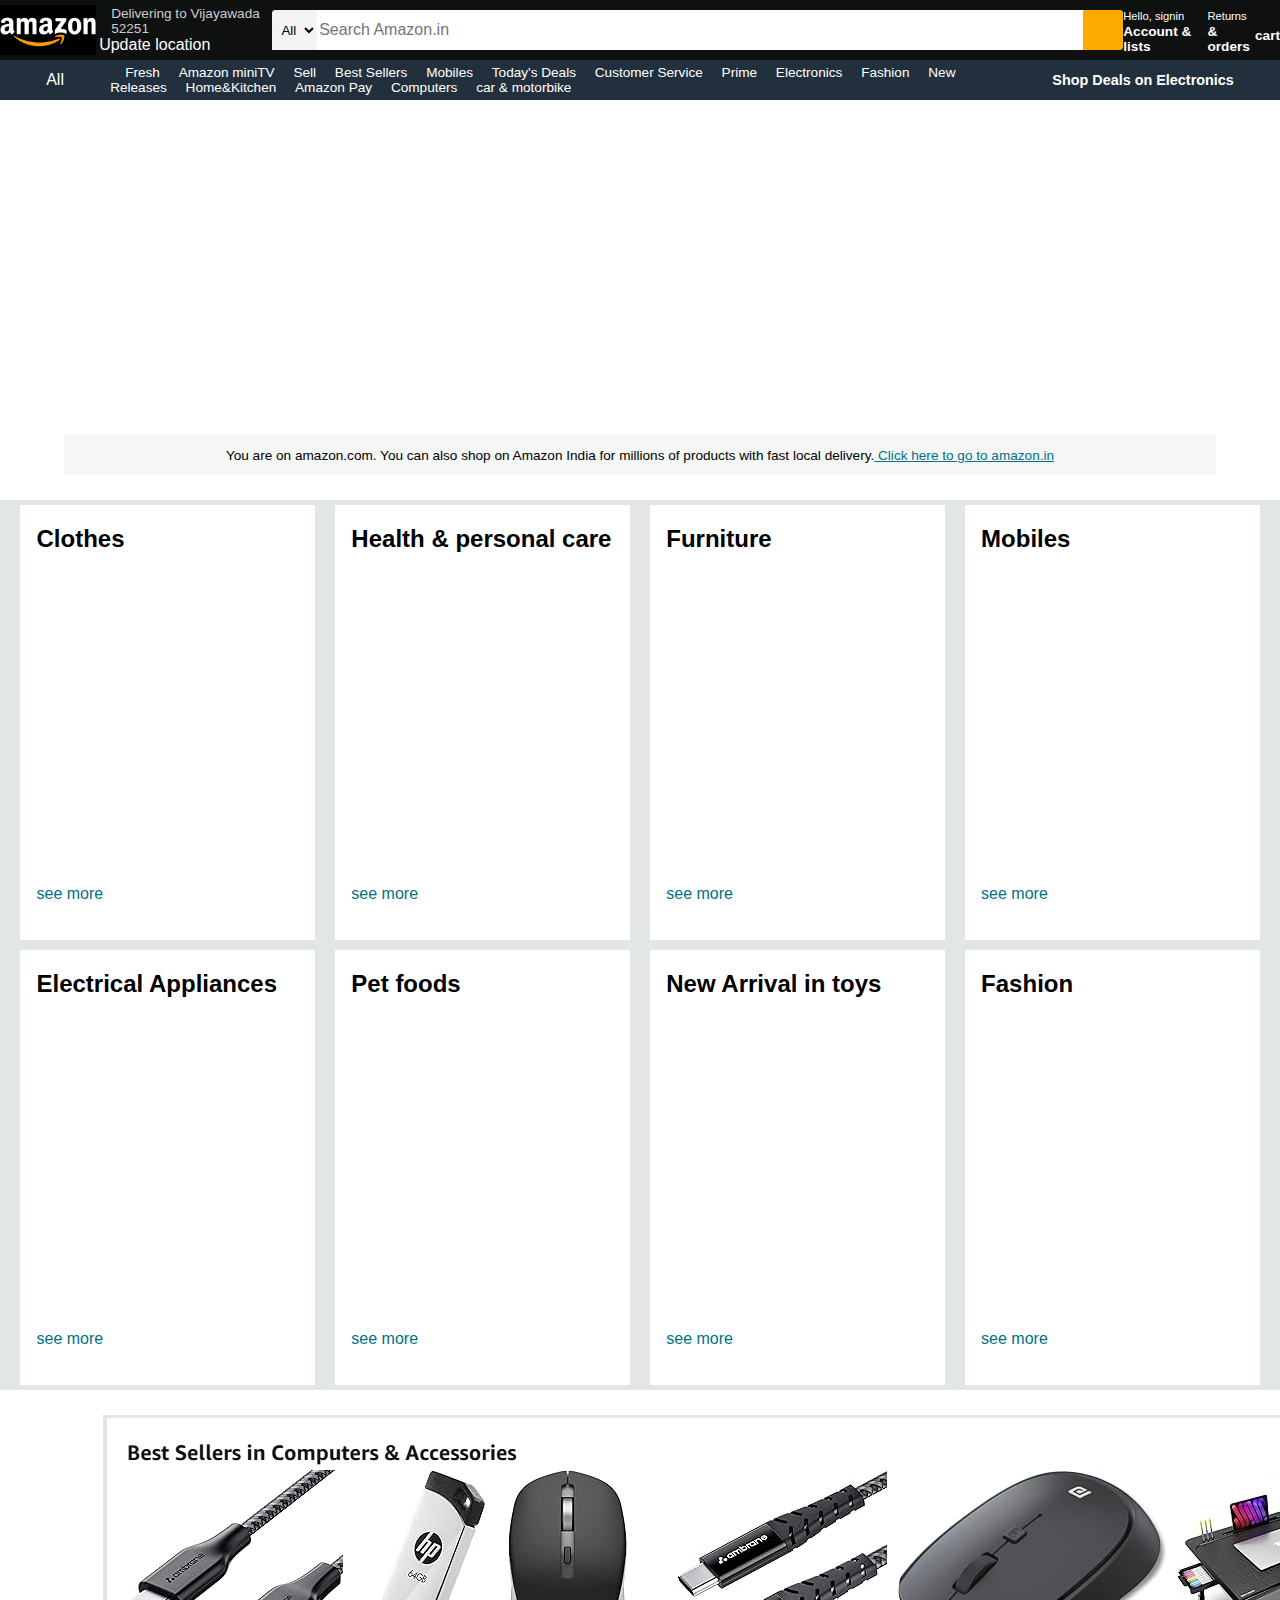
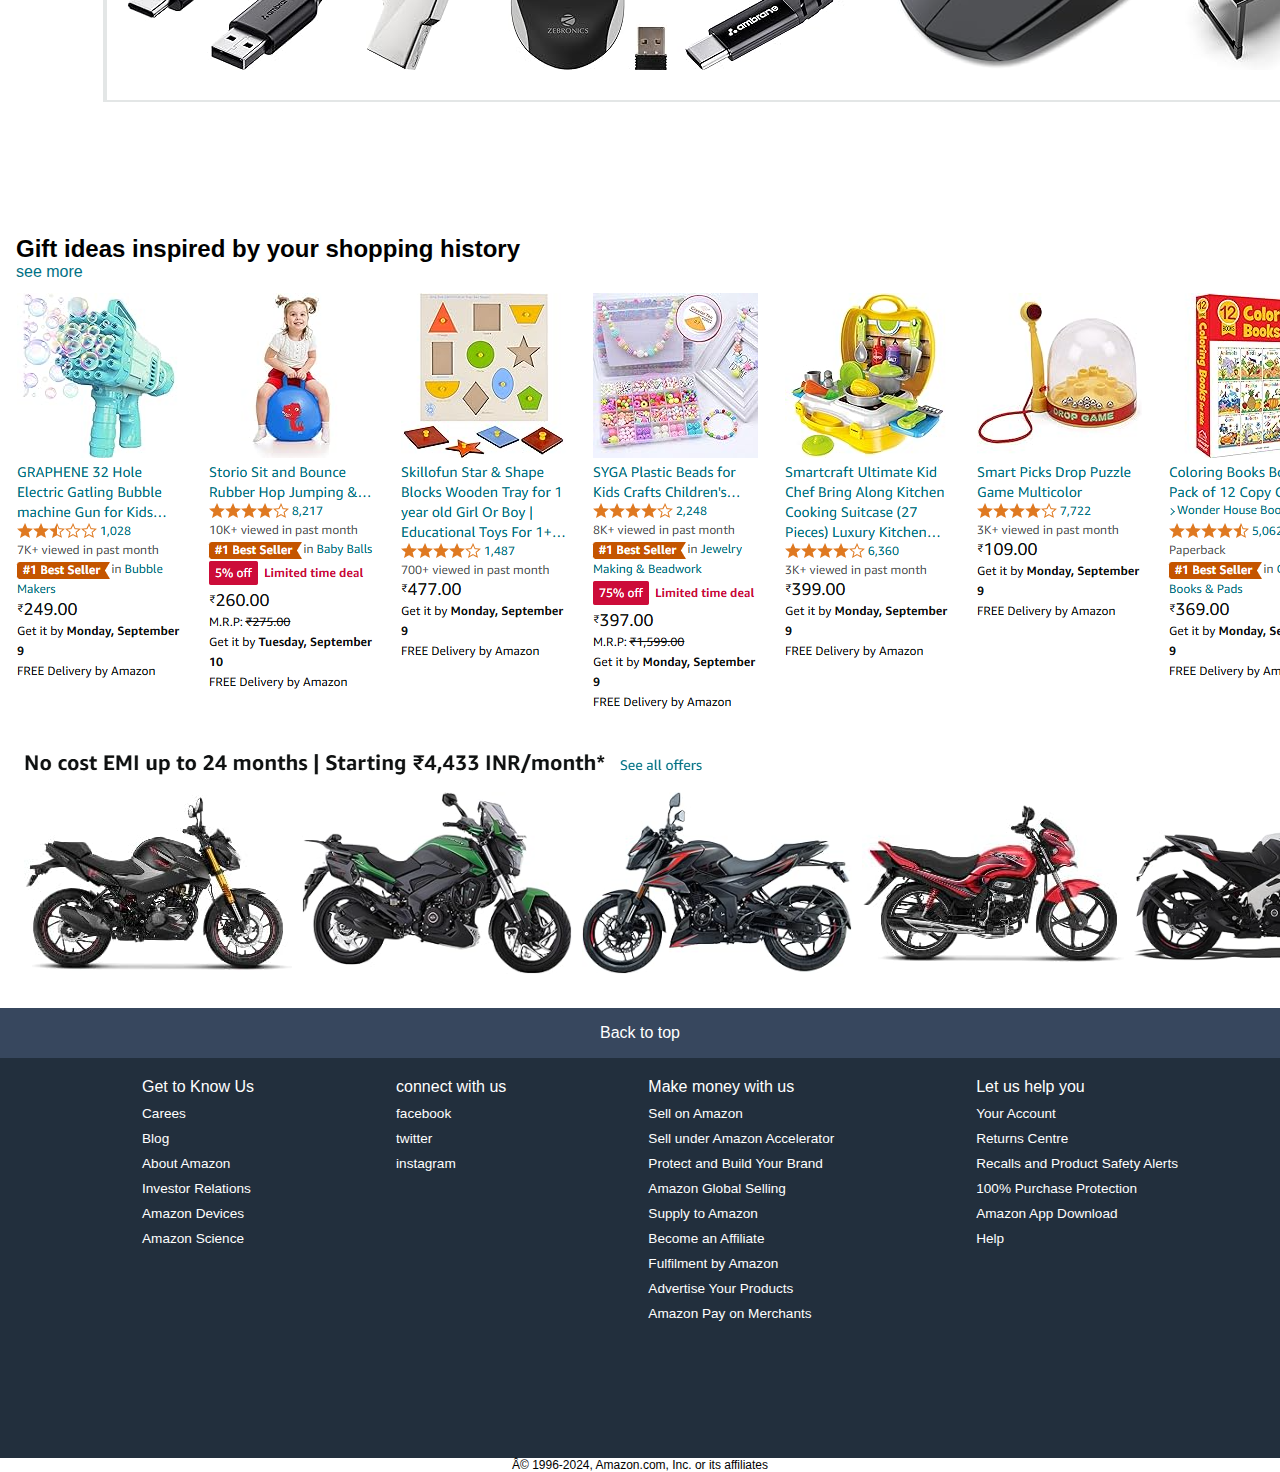
<file: index.html>
<!DOCTYPE html>
<html lang="en">
<head>
    <met a charset="UTF-8">
    <meta name="viewport" content="width=device-width, initial-scale=1.0">
    <title>amazon.in</title>
    <link rel="stylesheet" href="https://cdnjs.cloudflare.com/ajax/libs/font-awesome/6.5.1/css/all.min.css" integrity="sha512-DTOQO9RWCH3ppGqcWaEA1BIZOC6xxalwEsw9c2QQeAIftl+Vegovlnee1c9QX4TctnWMn13TZye+giMm8e2LwA==" crossorigin="anonymous" referrerpolicy="no-referrer" />
    <link rel="stylesheet" href="amazon.css">
</head>
<body>
    <header>
        <div class="navbar">
            <div class="nav-logo border">
                <div class="logo1"></div>
            </div>

            <div class="navaddress border">
                <p class="add-first">Delivering to Vijayawada 52251</p>
                <div class="add-icon">
                    <i class="fa-solid fa-location-dot"></i>
                    <p class="add-second">Update location</p>
                </div>
            </div>

            <div class="nav-search border">
                <select class="search-select">
                    <option>All</option>
                </select>
                <input placeholder="Search Amazon.in" class="search-input">
                <div class="search-icon">
                    <i class="fa-solid fa-magnifying-glass"></i>
                </div>
            </div>
            
            <div class="nav-signin border">
                <p><span>Hello, signin</span></p>
                <p class="nav-second">Account & lists</p>
            </div>

            <div class="nav-returns border">
                <p><span>Returns</span></p>
                <p class="nav-second"> & orders</p>
            </div>

            <div class="nav-cart border">
                <i class="fa-solid fa-cart-shopping"></i>
                cart
            </div>
        </div>

        <div class="panel">
            <div class="panel-all">
                <i class="fa-solid fa-bars"></i>
                    All
            </div>
        <div class="panel-options">
            <p class="h">Fresh</p>
            <P class="h">Amazon miniTV</P>
            <p class="h">Sell</p>
            <p class="h">Best Sellers</p>
            <p class="h">Mobiles</p>
            <p class="h">Today's Deals</p>
            <p class="h">Customer Service</p>
            <p class="h">Prime</p>
            <p class="h">Electronics</p>
            <p class="h">Fashion</p>
            <p class="h">New Releases</p>
            <p class="h">Home&Kitchen</p>
            <p class="h">Amazon Pay</p>
            <p class="h">Computers</p>
            <p class="h">car & motorbike</p>
        </div>
        <div class="panel-deals"> Shop Deals on Electronics</div>
        </div>
    </header>

    <div class="toys-section">
            <div class="toys-msg">
                <p>You are on amazon.com. You can also shop on Amazon India for millions of products with fast local delivery.<a href="https://www.amazon.in/?&tag=googhydrabk1-21&ref=pd_sl_7hz2t19t5c_e&adgrpid=155259815513&hvpone=&hvptwo=&hvadid=678802104188&hvpos=&hvnetw=g&hvrand=1780154906346580432&hvqmt=e&hvdev=c&hvdvcmdl=&hvlocint=&hvlocphy=9303117&hvtargid=kwd-10573980&hydadcr=14453_2371562&gad_source=1" target="main"> Click here to go to amazon.in</a></p>
            </div>
    </div>

    <div class="shop-section">
        <div class="box1 box">
            <div class="box-content">
                <h2>Clothes</h2>
                <div class="box-img" style="background-image: url('https://th.bing.com/th/id/OIP.hhW_d58wv2LV3tSwFiHt_gHaLH?rs=1&pid=ImgDetMain');"></div>
                <p>see more</p>
            </div>
        </div>
        <div class="box2 box">
            <div class="box-content">
                <h2>Health & personal care</h2>
                <div class="box-img" style="background-image: url('https://m.media-amazon.com/images/I/81M6h+FH8ZL._SL1500_.jpg');"></div>
                <p>see more</p>
            </div>
        </div>
        <div class="box3 box">
            <div class="box-content">
                <h2>Furniture</h2>
                <div class="box-img" style="background-image: url('https://m.media-amazon.com/images/I/51G70IXicML._SX300_SY300_QL70_FMwebp_.jpg');"></div>
                <p>see more</p>
            </div>
        </div>
        <div class="box4 box">
            <div class="box-content">
                <h2>Mobiles</h2>
                <div class="box-img" style="background-image: url('https://m.media-amazon.com/images/I/81c50PU+lpL._SL1500_.jpg');"></div>
                <p>see more</p>
            </div>
        </div>
    </div>

    <div class="shop-section">
        <div class="box5 box">
            <div class="box-content">
                <h2>Electrical Appliances</h2>
                <div class="box-img" style="background-image: url('https://m.media-amazon.com/images/I/61pzTsT7ZgL._SL1500_.jpg');"></div>
                <p>see more</p>
            </div>
        </div>
        <div class="box6 box">
            <div class="box-content">
                <h2>Pet foods</h2>
                <div class="box-img" style="background-image: url('https://m.media-amazon.com/images/I/51uk1X+KzsL._SL1200_.jpg');"></div>
                <p>see more</p>
            </div>
        </div>
        <div class="box7 box">
            <div class="box-content">
                <h2>New Arrival in toys</h2>
                <div class="box-img" style="background-image: url('https://m.media-amazon.com/images/I/61PrqaK8A3L._SL1500_.jpg');"></div>
                <p>see more</p>
            </div>
        </div>
        <div class="box8 box">
            <div class="box-content">
                <h2>Fashion</h2>
                <div class="box-img" style="background-image: url('https://m.media-amazon.com/images/I/71tF9O0WgwL._SY741_.jpg');"></div>
                <p>see more</p>
            </div>
        </div>
    </div>
    <div class="box8 box">
    <div class="box-content" id="image">
        <img src="image.png">
    </div>
    </div>
    <div>
        <div class="box-content">
            <h2>Gift ideas inspired by your shopping history</h2><p>see more</p>
            <div id="im"><img src="im.png"></div>
        </div>
    </div>
    <div>
        <div class="box-content">
            <div id="ima"><img src="ima.png"></div>
        </div>
    </div>
    <footer>
        <div class="footer-panel1">
            Back to top
        </div>

        <div class="footer-panel2">
            <ul>
                <p>Get to Know Us</p>
                <a>Carees</a>
                <a>Blog</a>
                <a>About Amazon</a>
                <a>Investor Relations</a>
                <a>Amazon Devices</a>
                <a>Amazon Science</a>
            </ul>
            <ul>
                <p>connect with us</p>
                <a>facebook</a>
                <a>twitter</a>
                <a>instagram</a>
            </ul>
            <ul>
                <p>Make money with us</p>
                <a>Sell on Amazon</a>
                <a>Sell under Amazon Accelerator</a>
                <a>Protect and Build Your Brand</a>
                <a>Amazon Global Selling</a>
                <a>Supply to Amazon</a>
                <a>Become an Affiliate</a>
                <a>Fulfilment by Amazon</a>
                <a>Advertise Your Products</a>
                <a>Amazon Pay on Merchants</a>
            </ul>
            <ul>
                <p>Let us help you</p>
                <a>Your Account</a>
                <a>Returns Centre</a>
                <a>Recalls and Product Safety Alerts</a>
                <a>100% Purchase Protection</a>
                <a>Amazon App Download</a>
                <a>Help</a>
            </ul>
        </div>

        
            <div class="copyright">
                © 1996-2024, Amazon.com, Inc. or its affiliates
            </div>
        </div>
    </footer>
</body>
</html>
</file>
<file: amazon.css>
* {
    margin: 0;
    border: border-box;
    font-family: Arial, Helvetica, sans-serif; 
}
.navbar{
    height: 60px;
    background: #0F1111;
    color: white;
    display: flex;
    align-items: center;
    justify-content: space-evenly;
}
.nav-logo{
    height: 50px;
    width: 113px;
}
.logo1{
    height: 50px;
    width: 100%;
    background-image: url("[data-uri]");
    background-size: cover;
}
.border:hover{
    border:0.5px solid white;
}

.add-first{
    color: #cccccc;
    font-size: 0.85rem;
    margin-right: 2px;
    margin-left: 15px;
}
.add-second{
   margin-left: 3px;
}
.add-icon{
    display: flex;
    align-items: center;
}

.nav-search{
    display: flex;
    justify-content: space-evenly;
    width: 1000px;
    height: 40px;
    background-color: pink;
    border-radius: 4px;
}
.nav-search:hover{
    border: 2px solid orange;
}
.h:hover{
    border: 1px solid white;
    padding: 5px;
}
.search-select{
    border-top-left-radius: 4px;
    background-color: #f3f3f3;
    width: 50px;
    text-align: center;
    border: none;
}
.search-input{
    width: 100%;
    font-size: 1rem;
    border: none;
}
.search-icon{
    width: 45px;
    display: flex;
    justify-content: center;
    align-items: center;
    font-size: 1.2rem;
    background-color: rgb(255, 170, 0);
    border-top-right-radius: 4px;
    border-bottom-right-radius: 4px;
    border: none;
    color: #0F1111;
}
span{
    font-size: 0.7rem;
}
.nav-second{
    font-size: 0.85rem;
    font-weight: 700;
}

.nav-cart i{
    font-size: 30px;
}
.nav-cart{
    font-size: 0.85rem;
    font-weight: 700;
}
.panel{
    display: flex;
}
/* panel */
.panel{
    height: 40px;
    background-color: #222f3d;
    display: flex;
    color: white;
    align-items: center;
    justify-content: space-evenly;
}
.panel-options p{
    display: inline;
    margin-left: 15px;
}
.panel-options{
    width:70%;
    font-size: 0.85rem;
}
.panel-deals{
    font-size: 0.9rem;
    font-weight: 700;
}


.toys-section{
    background-image: url("https://images-eu.ssl-images-amazon.com/images/G/31/INSLGW/pc_unrec_refresh._CB555261616_.jpg");
    background-size: cover;
    height: 400px;
    display: flex;
    justify-content: center;
    align-items:flex-end;
}
.toys-msg{
    background-color: #f5f6f6;
    height: 40px;
    display: flex;
    justify-content: center;
    align-items: center;
    font-size: 0.85rem;
    width: 90%;
    margin-bottom: 25px;
}
.toys-msg a{
    color: #007185;
}


.shop-section{
    display: flex;
    justify-content: space-evenly;
    background-color: #e2e7e6;
}
.box{
    background-color: white;
    height: 400px;
    width: 23%;
    border: none;
    padding: 20px 0px 15px;
    margin-top: 5px;
    margin-bottom: 5px;
}
#image{
    margin-left: 35%;
}
#im{
    height: 20%;
}
.box-img{
    margin-top: 1rem;
    margin-bottom: 1rem;
    height: 300px;
    background-size:cover;
}
.box-content{
    margin-left:1rem;
    margin-right: 1rem;
}
.box-content p{
    color:#007185;
}

.footer-panel1{
    background-color: #37475e;
    color: white;
    height: 50px;
    display: flex;
    justify-content: center;
    align-items: center;
}
.footer-panel2{
    background-color: #222f3d;
    color: white;
    display: flex;
    justify-content: space-evenly;
    height: 400px;
}

ul{
    margin-top: 20px;
}
ul a{
    display: block;
    font-size: 0.85rem;
    margin-top: 10px;
}

.footer-panel3{
    background-color: #222f3d;
    border-top: 0.5px solid white;
    display: flex;
    justify-content: center;
    align-items: center;
}
.logo{
    height: 50px;
    width: 100px;
    background-image: url("[data-uri]");
    background-size: cover;
}
.footpanel4{
    background-color: rgb(39, 37, 37);
    color: white;
    height: 255px;
    padding-top: 25px;
    display: flex;
    flex-direction: column;
}
.pages{
    font-size: 0.75rem;
    text-align: center;
}
.copyright{
    font-size: 0.75rem;
    text-align: center;
}
#info{
    display: flex;
    justify-content: center;
}
#inf{
    display: flex;
    justify-content: center;
    
}
</file>
